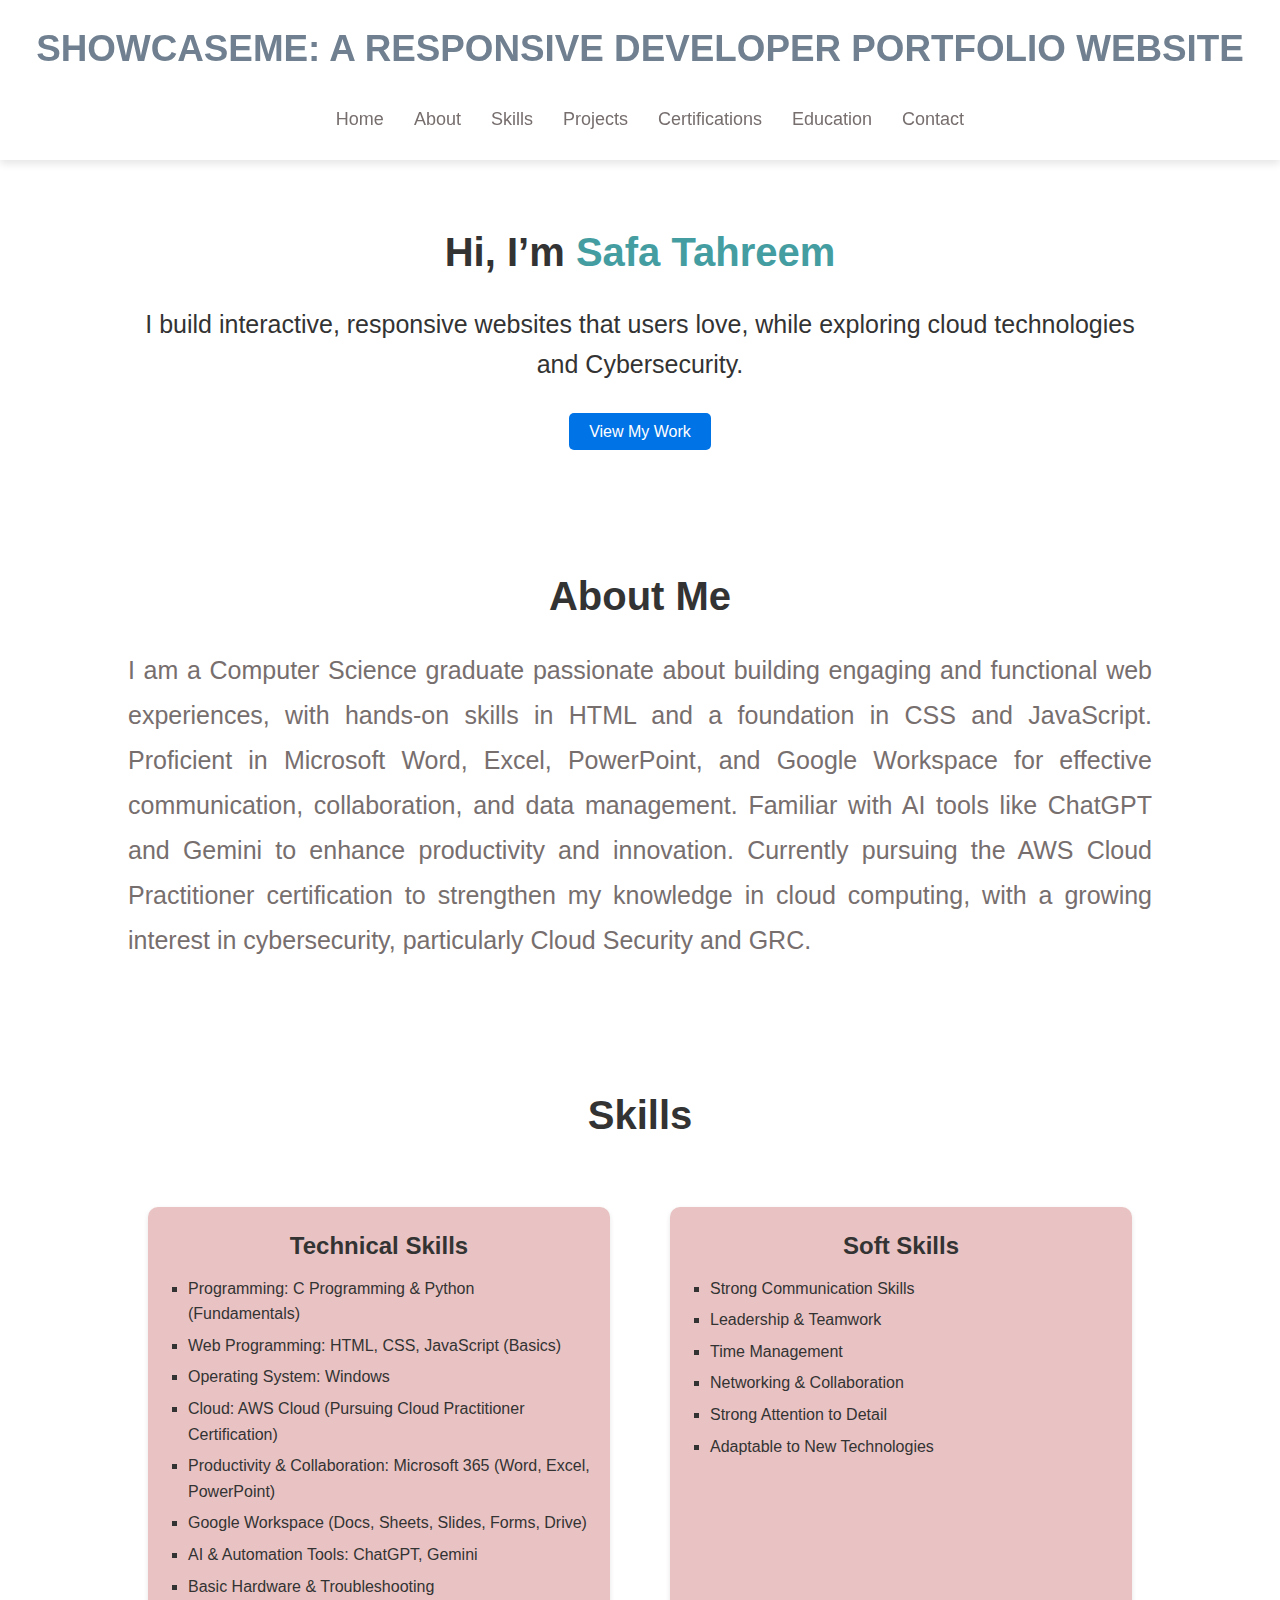
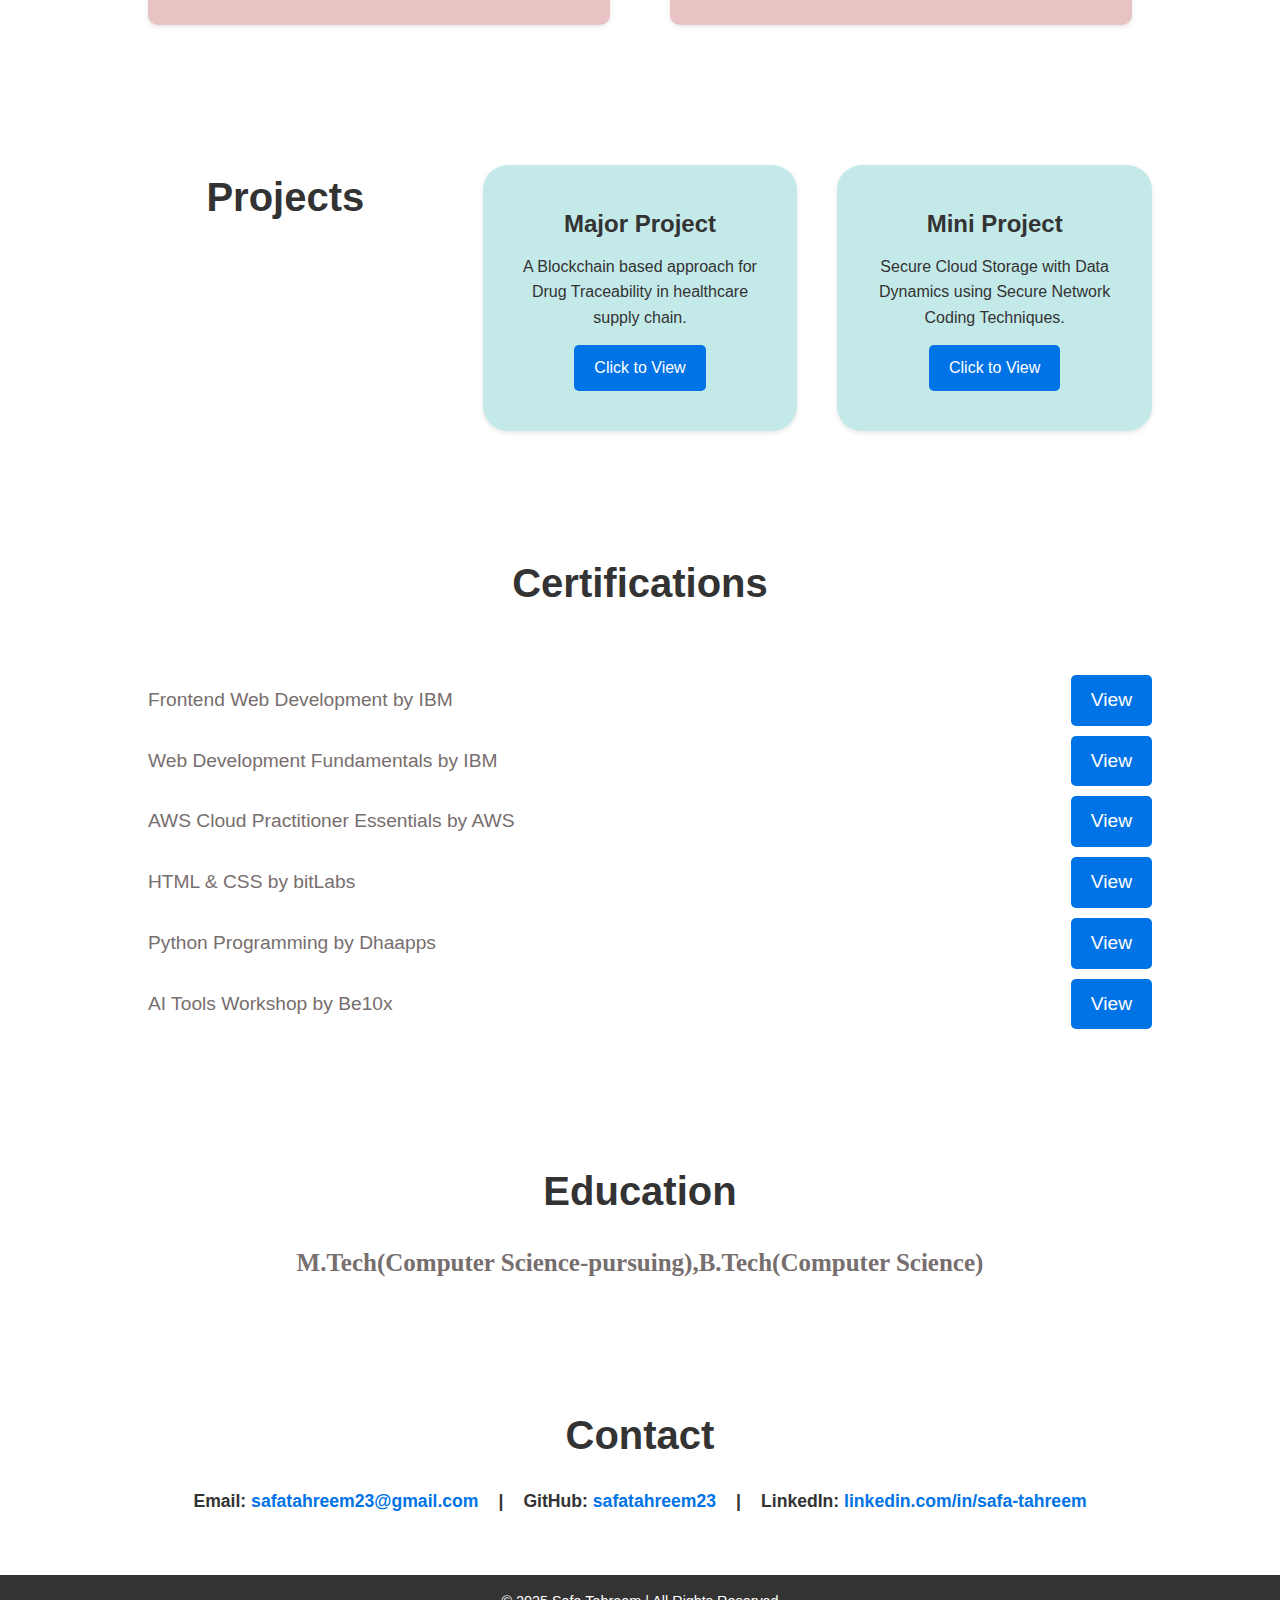
<file: portfolio/index.html>
<!DOCTYPE html>
<html lang="en">
<head>
  <meta charset="UTF-8">
  <meta name="viewport" content="width=device-width, initial-scale=1.0">
  <title>Safa Tahreem - Developer Portfolio</title>
  <link rel="stylesheet" href="portfolio.css">
  <link rel="icon" type="image/png" href="images/favicon.png">
  <meta name="description" content="Portfolio of Safa Tahreem, Web Developer skilled in HTML, CSS, JavaScript, AWS Cloud, and Cybersecurity.">
</head>
<body>

  <!--navigation bar-->
  <header>
    <nav aria-label="Main Navigation">
      <div class="navbar-container">
        <h1 id="top">ShowcaseMe: A Responsive Developer Portfolio Website</h1>
        <ul class="nav-links">
          <li><a href="#home">Home</a></li>
          <li><a href="#about">About</a></li>
          <li><a href="#skills">Skills</a></li>
          <li><a href="#projects">Projects</a></li>
          <li><a href="#certificate">Certifications</a></li>
          <li><a href="#education">Education</a></li>
          <li><a href="#contact">Contact</a></li>
        </ul>
      </div>
    </nav>
  </header>

  <main>
    <!-- Home -->
    <section id="home" class="home">
      <div class="home-text">
        <h1>Hi, I’m <span>Safa Tahreem</span></h1>
        <p>I build interactive, responsive websites that users love, while exploring cloud technologies and Cybersecurity.</p>
        <a href="#projects" class="button">View My Work</a>
      </div>
    </section>

    <!-- About -->
    <section id="about" class="about">
      <div class="about-text">
        <h2>About Me</h2>
        <p>I am a Computer Science graduate passionate about building engaging and functional web experiences, with hands-on skills in HTML and a foundation in CSS and JavaScript. Proficient in Microsoft Word, Excel, PowerPoint, and Google Workspace for effective communication, collaboration, and data management. Familiar with AI tools like ChatGPT and Gemini to enhance productivity and innovation. Currently pursuing the AWS Cloud Practitioner certification to strengthen my knowledge in cloud computing, with a growing interest in cybersecurity, particularly Cloud Security and GRC.</p>
      </div>
    </section>

    <!-- Skills -->
    <section id="skills" class="skills">
      <h2 class="skills-text">Skills</h2>
      <div class="container">
        <div class="box">
          <h3>Technical Skills</h3>
          <ul>
            <li>Programming: C Programming & Python (Fundamentals)</li>
            <li>Web Programming: HTML, CSS, JavaScript (Basics)</li>
            <li>Operating System: Windows</li>
            <li>Cloud: AWS Cloud (Pursuing Cloud Practitioner Certification)</li>
            <li>Productivity & Collaboration: Microsoft 365 (Word, Excel, PowerPoint)</li>
            <li>Google Workspace (Docs, Sheets, Slides, Forms, Drive)</li>
            <li>AI & Automation Tools: ChatGPT, Gemini</li>
            <li>Basic Hardware & Troubleshooting</li>
          </ul>
        </div>

        <div class="box">
          <h3>Soft Skills</h3>
          <ul>
            <li>Strong Communication Skills</li>
            <li>Leadership & Teamwork</li>
            <li>Time Management</li>
            <li>Networking & Collaboration</li>
            <li>Strong Attention to Detail</li>
            <li>Adaptable to New Technologies</li>
          </ul>
        </div>
      </div>
    </section>

    <!-- Projects -->
    <section id="projects" class="projects">
      <h2 id="project-head">Projects</h2>
      <div class="project-card">
        <h3>Major Project</h3>
        <p>A Blockchain based approach for Drug Traceability in healthcare supply chain.</p>
        <a href="major.html" class="button" target="_blank">Click to View</a>
      </div>
      <div class="project-card">
        <h3>Mini Project</h3>
        <p>Secure Cloud Storage with Data Dynamics using Secure Network Coding Techniques.</p>
        <a href="mini.html" class="button" target="_blank">Click to View</a>
      </div>
    </section>

    <!-- Certifications -->
    <section id="certificate" class="certificate">
      <h2 class="cert">Certifications</h2>
      <div class="cert-text">
        <ul>
          <li>Frontend Web Development by IBM<a href="certificates/fwd.jpg" class="button" target="_blank">View</a></li>
          <li>Web Development Fundamentals by IBM <a href="certificates/webdevelopment.jpg" class="button" target="_blank">View</a></li>
          <li>AWS Cloud Practitioner Essentials by AWS <a href="certificates/aws cloud.jpg" class="button" target="_blank">View</a></li>
          <li>HTML & CSS by bitLabs <a href="certificates/bitslab.jpg" class="button" target="_blank">View</a></li>
          <li>Python Programming by Dhaapps <a href="certificates/pythondhaapps.jpg" class="button" target="_blank">View</a></li>
          <li>AI Tools Workshop by Be10x <a href="certificates/be10x.jpg" class="button" target="_blank">View</a></li>
        </ul>
      </div>
    </section>

    <!-- Education -->
    <section id="education" class="education">
      <h2 id="edu">Education</h2>
        <div class="education-text">
          <p id="education-text">M.Tech(Computer Science-pursuing),B.Tech(Computer Science)</p>
        </div>
    </section>

    <!-- Contact -->
    <section id="contact" class="contact">
      <h2>Contact</h2>
      <p>
        <span>Email: <a href="mailto:safatahreem23@gmail.com">safatahreem23@gmail.com</a></span> |
        <span>GitHub: <a href="https://github.com/safatahreem23" target="_blank">safatahreem23</a></span> |
        <span>LinkedIn: <a href="https://www.linkedin.com/in/safa-tahreem-79436a333/" target="_blank">linkedin.com/in/safa-tahreem</a></span>
      </p>
    </section>
  </main>

  <!-- Footer -->
  <footer>
    <p>© 2025 Safa Tahreem | All Rights Reserved</p>
  </footer>

<script src="portfolio.js"></script>

</body>
</html>
</file>
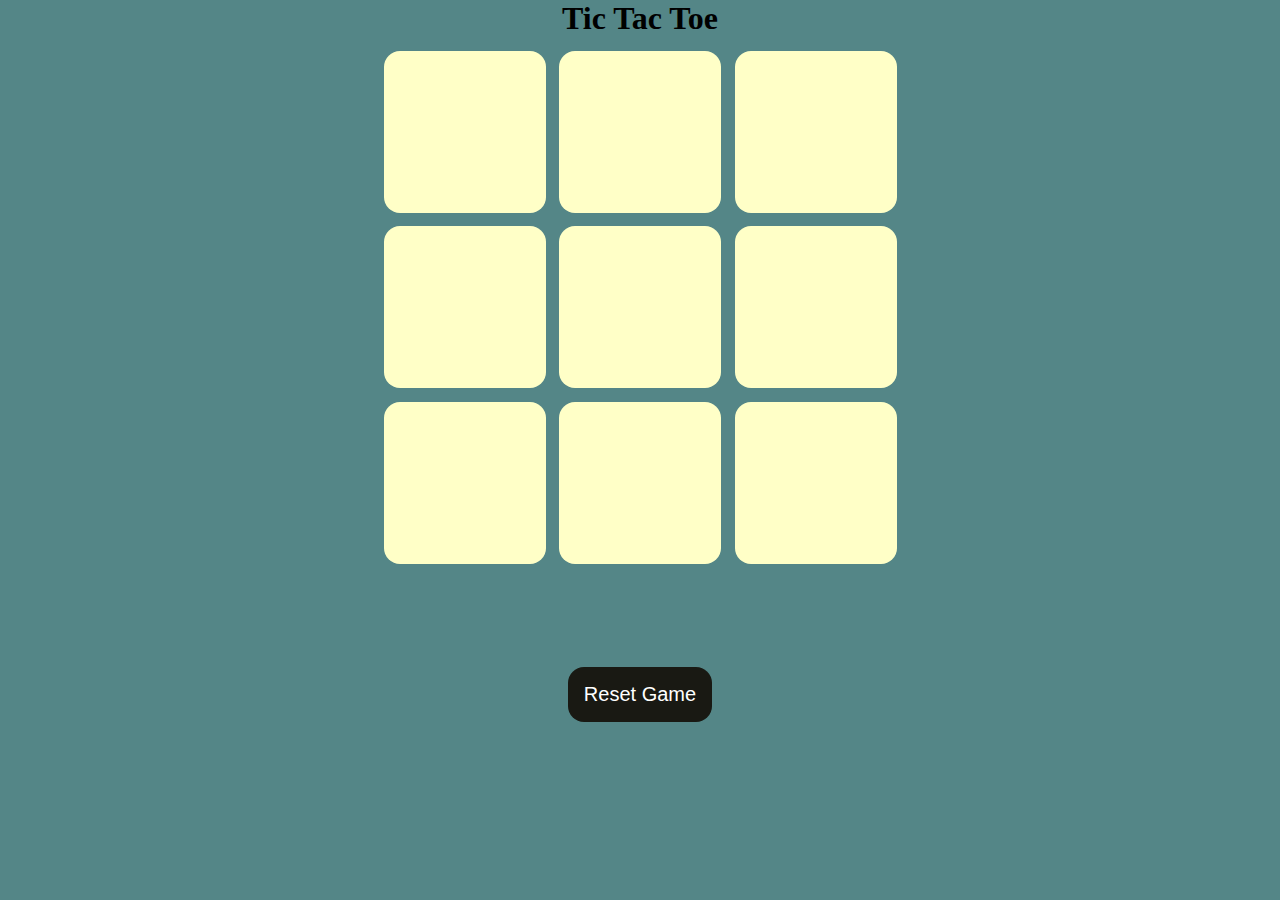
<file: Tic-Tac-Toe/index.html>
<!DOCTYPE html>
<html lang="en">
<head>
    <meta charset="UTF-8">
    <meta name="viewport" content="width=device-width, initial-scale=1.0">
    <title>Tic-Tac-Toe</title>
    <link rel="stylesheet"href="style.css">
</head>
<body>
    <div class="msg-container hide">
        <p id="msg">Winner</p>
        <button id="new-btn">New Game</button>
    </div>
    <main>
        <h1>Tic Tac Toe</h1>
        <div class="container">
            <div class="game">
                <button class="box"></button>
                <button class="box"></button>
                <button class="box"></button>
                <button class="box"></button>
                <button class="box"></button>
                <button class="box"></button>
                <button class="box"></button>
                <button class="box"></button>
                <button class="box"></button>
            </div>
        </div>
        <button id="reset-btn">Reset Game</button>
    </main>
    <script src="app.js"></script>    
</body>
</html>
</file>
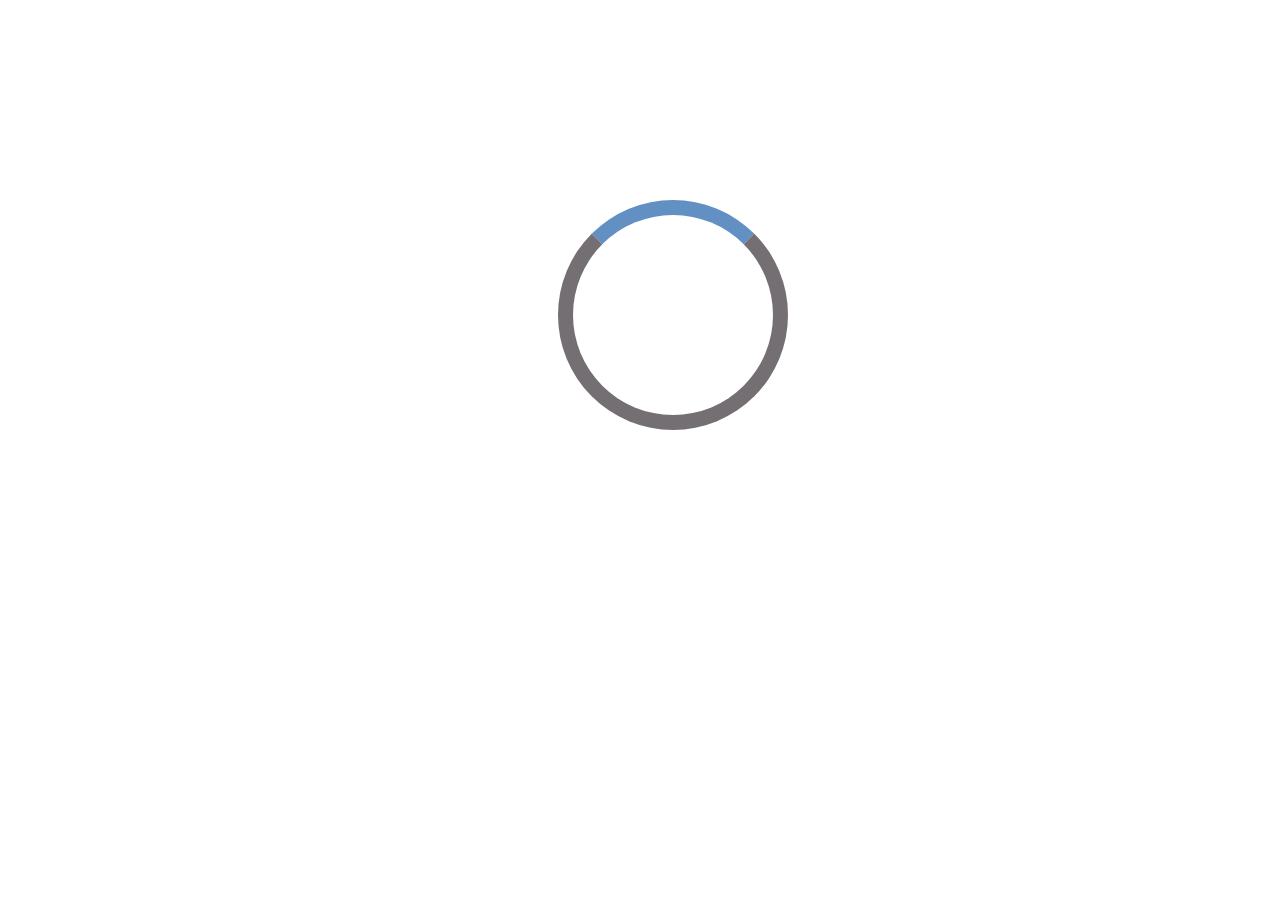
<file: WebPage Loader/index.html>
<!DOCTYPE html>
<html lang="en">
<head>
    <meta charset="UTF-8">
    <meta name="viewport" content="width=device-width, initial-scale=1.0">
    <title>WebPage Loader</title>
    <link rel="stylesheet" href="loader.css">
</head>
<body>
    <div class="loader"></div>
</body>
</html>
</file>
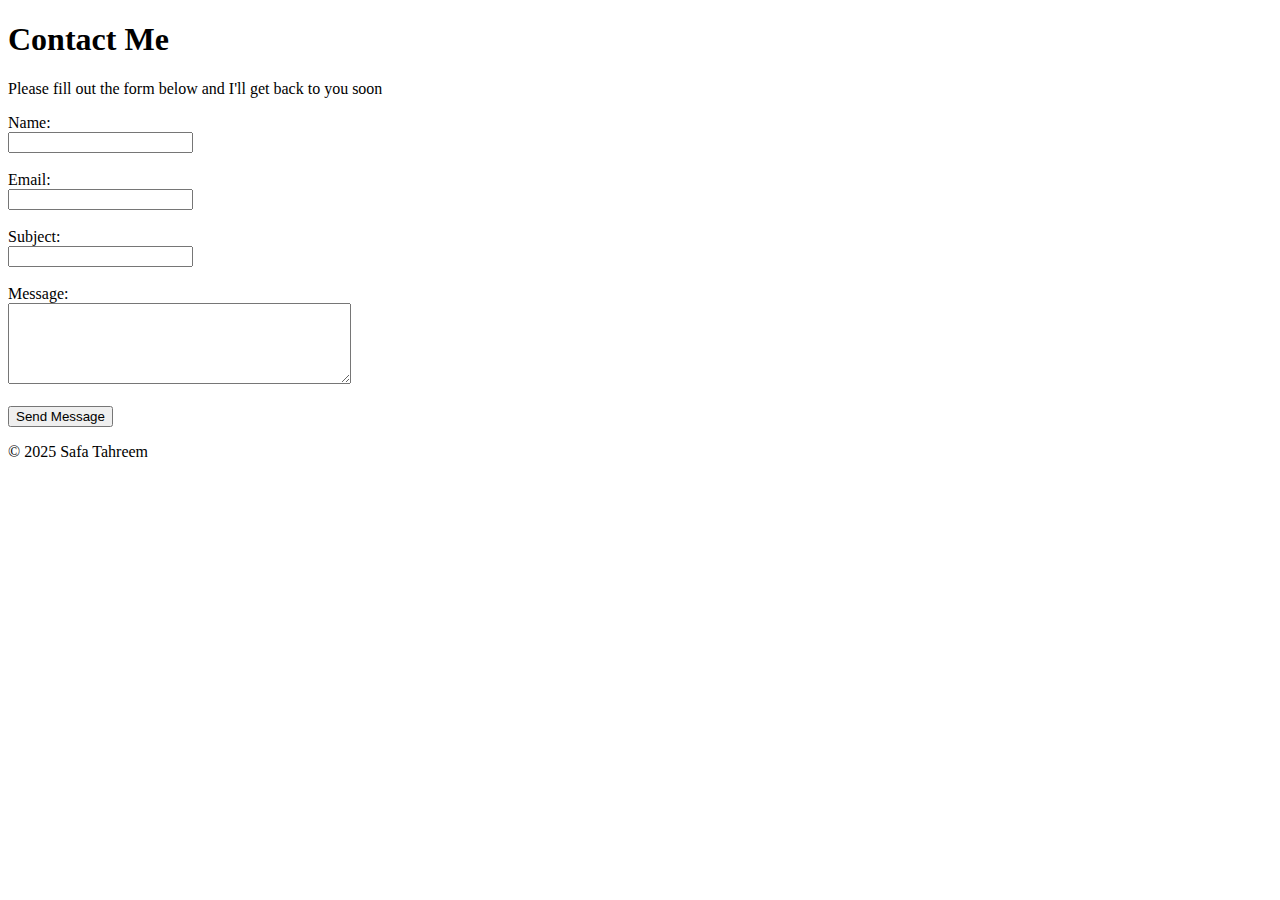
<file: HTML/contact_form.html>
<!DOCTYPE html>
<html lang="en">
<head>
    <meta charset="UTF-8">
    <meta name="viewport" content="width=device-width, initial-scale=1.0">
    <title>Contact Form</title>
</head>
<body>
    <header>
        <h1>Contact Me</h1>
        <p>Please fill out the form below and I'll get back to you soon</p>
    </header>

    <main>
        <form action="#" method="post">
            <section>
                <label for="name">Name:</label><br>
                <input type="text" id="name" name="name" required><br><br>

                <label for="email">Email:</label><br>
                <input type="email" id="email" name="email" required><br><br>

                <label for="subject">Subject:</label><br>
                <input type="text" id="subject" name="subject"><br><br>

                <label for="message">Message:</label><br>
                <textarea id="message" name="message" rows="5" cols="40"></textarea><br><br>

                <input type="submit" value="Send Message">
            </section>
        </form>
    </main>
    
    <footer>
        <p>&copy; 2025 Safa Tahreem</p>
    </footer>
</body>
</html>
</file>
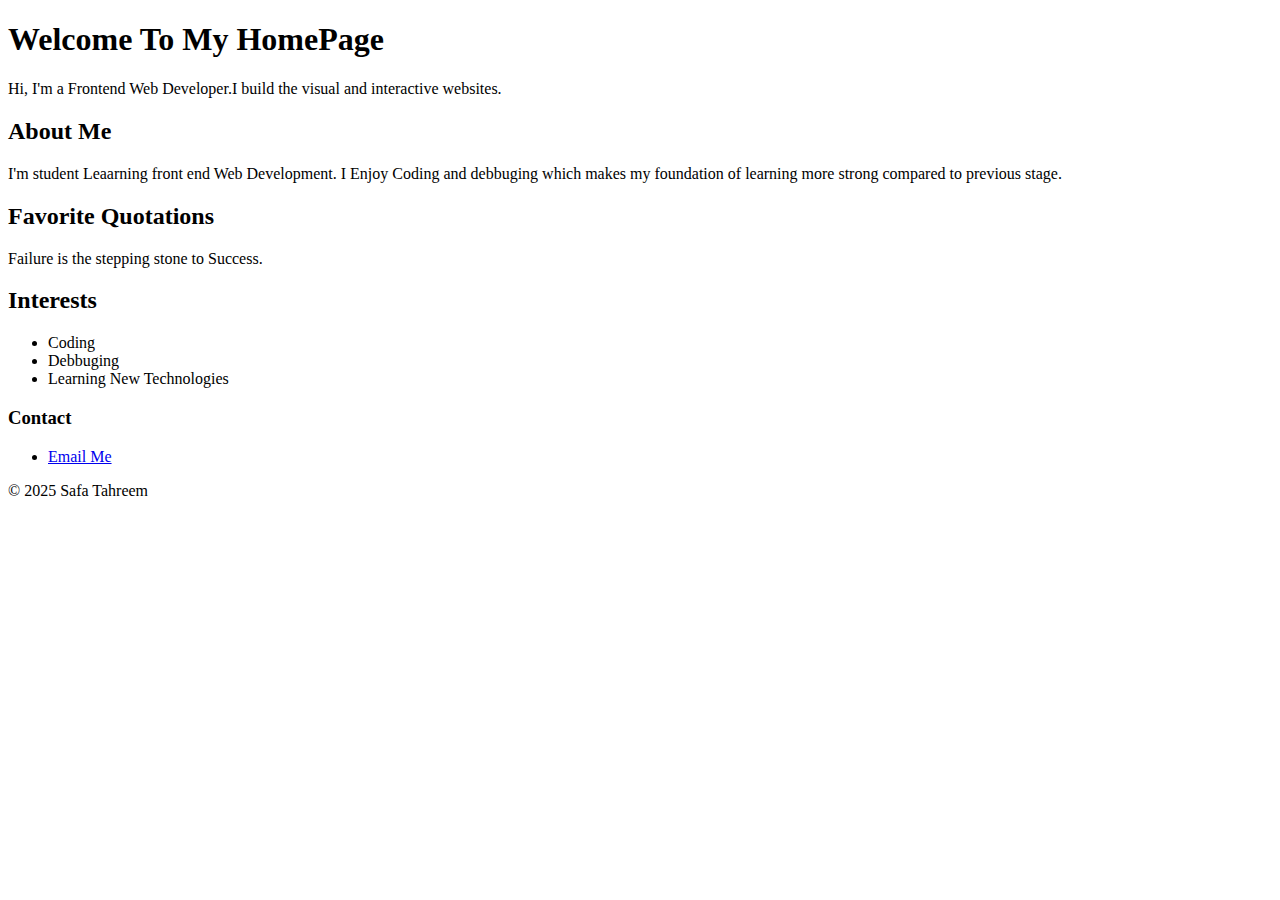
<file: HTML/Personal_homePage.html>
<!DOCTYPE html>
<html lang="en">
<head>
    <meta charset="UTF-8">
    <meta name="viewport" content="width=device-width, initial-scale=1.0">
    <title>Personal HomePage</title>
</head>
<body>
    <header>
        <h1>Welcome To My HomePage</h1>
        <p>Hi, I'm a Frontend Web Developer.I build the visual and interactive websites. </p>
    </header>

    <main>
        <section>
            <h2>About Me</h2>
                <p>I'm student Leaarning front end Web Development.
                    I Enjoy Coding and debbuging which makes my foundation of learning more strong compared to previous stage.
                </p>
                
        </section>

        <section>
            <h2>Favorite Quotations</h2>
            <blockquotes>Failure is the stepping stone to Success.</blockquotes>
        </section>

        <section>
            <h2>Interests</h2>
            <ul>
                <li>Coding</li>
                <li>Debbuging</li>
                <li>Learning New Technologies</li>
            </ul>
        </section>
    </main>

    <footer>
        <h3>Contact</h3>
        <ul>
            <li><a href="mailto:safatahreem23@gmail.com">Email Me</a></li>
        </ul>
        <p>&copy; 2025 Safa Tahreem</p>
    </footer>
</body>
</html>
</file>
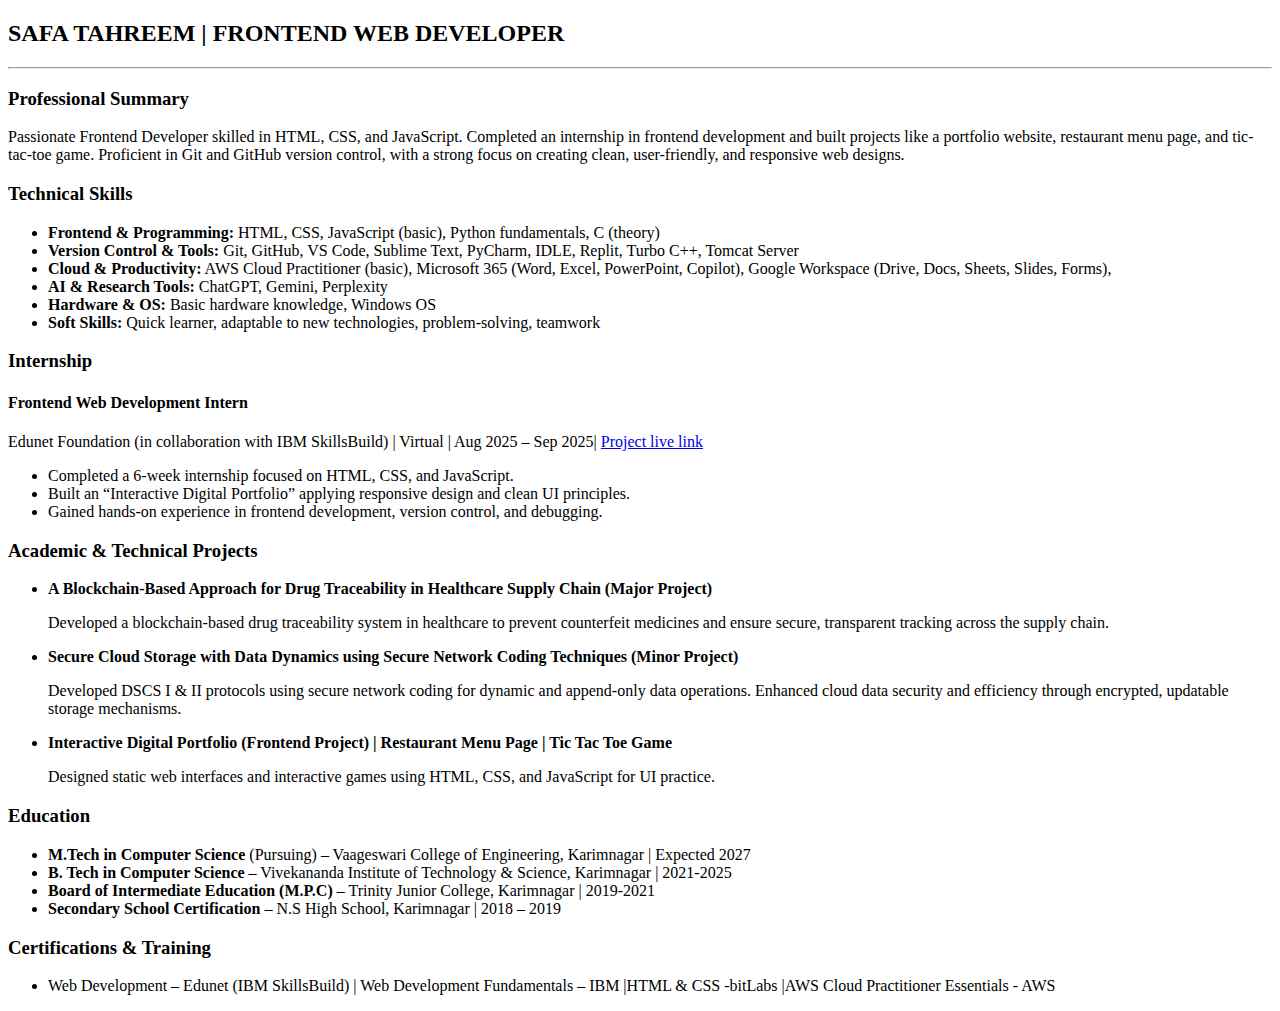
<file: HTML/resume.html>
<!DOCTYPE html>
<html lang="en">
<head>
    <meta charset="UTF-8">
    <meta name="viewport" content="width=device-width, initial-scale=1.0">
    <title>Resume</title>
</head>
<body>
    <header>
        <h2>SAFA TAHREEM | FRONTEND WEB DEVELOPER</h2>
        <p></p>
    </header>
    <hr>
    <main>
        <section>
            <div>
                <h3>Professional Summary</h3>
                <p>Passionate Frontend Developer skilled in HTML, CSS, and JavaScript. Completed an internship in frontend development and built projects like a portfolio website, restaurant menu page, and tic-tac-toe game. Proficient in Git and GitHub version control, with a strong focus on creating clean, user-friendly, and responsive web designs.</p>
            </div>
        </section>

        <section>
            <div>
                <h3> Technical Skills</h3>
                    <ul>
                        <li><b>Frontend & Programming:</b> HTML, CSS, JavaScript (basic), Python fundamentals, C (theory)</li>
                        <li><b>Version Control & Tools:</b> Git, GitHub, VS Code, Sublime Text, PyCharm, IDLE, Replit, Turbo C++, Tomcat Server</li>
                        <li><b>Cloud & Productivity:</b> AWS Cloud Practitioner (basic), Microsoft 365 (Word, Excel, PowerPoint, Copilot), Google Workspace (Drive, Docs, Sheets, Slides, Forms),</li>
                        <li><b>AI & Research Tools:</b> ChatGPT, Gemini, Perplexity</li>
                        <li><b>Hardware & OS:</b> Basic hardware knowledge, Windows OS</li>
                        <li><b>Soft Skills:</b> Quick learner, adaptable to new technologies, problem-solving, teamwork</li>
                    </ul>
            </div>
        </section>

        <section>
            <div>
                <h3>Internship</h3>
                <h4>Frontend Web Development Intern</h4>
                <p>Edunet Foundation (in collaboration with IBM SkillsBuild) | Virtual | Aug 2025 – Sep 2025| <a href="https://safatahreem23.github.io/FWD-PORTFOLIO/">Project live link</a></p>
                <ul>
                    <li>Completed a 6-week internship focused on HTML, CSS, and JavaScript.</li>
                    <li>Built an “Interactive Digital Portfolio” applying responsive design and clean UI principles.</li>
                    <li>Gained hands-on experience in frontend development, version control, and debugging.</li>
                </ul>	
            </div>
        </section>

        <section>
            <div>
                <h3>Academic & Technical Projects </h3>
                <ul>
                    <li><b>A Blockchain-Based Approach for Drug Traceability in Healthcare Supply Chain (Major Project)</b></li>
                    <p>Developed a blockchain-based drug traceability system in healthcare to prevent counterfeit medicines and ensure secure, transparent tracking across the supply chain.</p>
                    <li><b>Secure Cloud Storage with Data Dynamics using Secure Network Coding Techniques (Minor Project)</b></li>
                    <p>Developed DSCS I & II protocols using secure network coding for dynamic and append-only data operations. Enhanced cloud data security and efficiency through encrypted, updatable storage mechanisms.</p>
                    <li><b>Interactive Digital Portfolio (Frontend Project) | Restaurant Menu Page | Tic Tac Toe Game</b></li>
                    <p>Designed static web interfaces and interactive games using HTML, CSS, and JavaScript for UI practice.</p>
                </ul>
            </div>
        </section>

        <section>
            <div>
                <h3>Education</h3>
                <ul>
                    <li><b>M.Tech in Computer Science</b> (Pursuing) – Vaageswari College of Engineering, Karimnagar | Expected 2027</li>
                    <li><b>B. Tech in Computer Science</b> – Vivekananda Institute of Technology & Science, Karimnagar | 2021-2025</li>
                    <li><b>Board of Intermediate Education (M.P.C)</b> – Trinity Junior College, Karimnagar | 2019-2021</li>
                    <li><b>Secondary School Certification</b> – N.S High School, Karimnagar | 2018 – 2019</li>
                </ul>
            </div>
        </section>

        <section>
            <div>
                <h3>Certifications & Training</h3>
                <ul>
                    <li> Web Development – Edunet (IBM SkillsBuild) | Web Development Fundamentals – IBM |HTML & CSS -bitLabs |AWS Cloud Practitioner Essentials - AWS</li>
                </ul>
            </div>
        </section>
    </main>
</body>
</html>
</file>
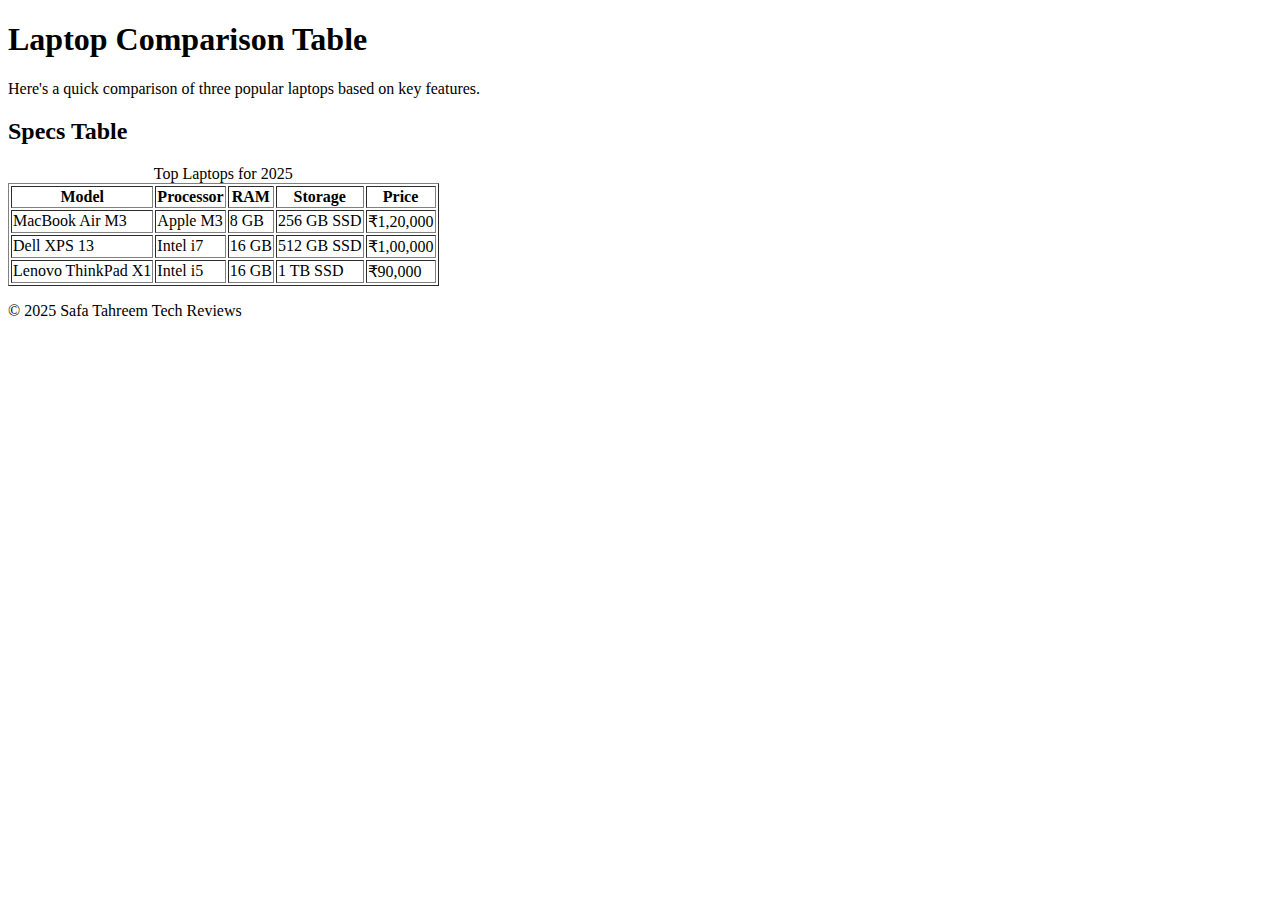
<file: HTML/table_laptops_comparision.html>
<!DOCTYPE html>
<html lang="en">
<head>
    <meta charset="UTF-8">
    <meta name="viewport" content="width=device-width, initial-scale=1.0">
    <title>Laptops Comparision</title>
</head>
<body>
    <header>
        <h1>Laptop Comparison Table</h1>
        <p>Here's a quick comparison of three popular laptops based on key features.</p>
    </header>

    <main>
    <section>
        <h2>Specs Table</h2>
        <table border="1">
            <caption>Top Laptops for 2025</caption>
            <thead>
                <tr>
                    <th>Model</th>
                    <th>Processor</th>
                    <th>RAM</th>
                    <th>Storage</th>
                    <th>Price</th>
                </tr>
            </thead>

            <tbody>
                <tr>
                    <td>MacBook Air M3</td>
                    <td>Apple M3</td>
                    <td>8 GB</td>
                    <td>256 GB SSD</td>
                    <td>₹1,20,000</td>
                </tr>

                <tr>
                    <td>Dell XPS 13</td>
                    <td>Intel i7</td>
                    <td>16 GB</td>
                    <td>512 GB SSD</td>
                    <td>₹1,00,000</td>
                </tr>

                <tr>
                    <td>Lenovo ThinkPad X1</td>
                    <td>Intel i5</td>
                    <td>16 GB</td>
                    <td>1 TB SSD</td>
                    <td>₹90,000</td>
                </tr>
            </tbody>
        </table>
    </section>
</main>

<footer>
    <p>&copy; 2025 Safa Tahreem Tech Reviews</p>
</footer>
</body>
</html>
</file>
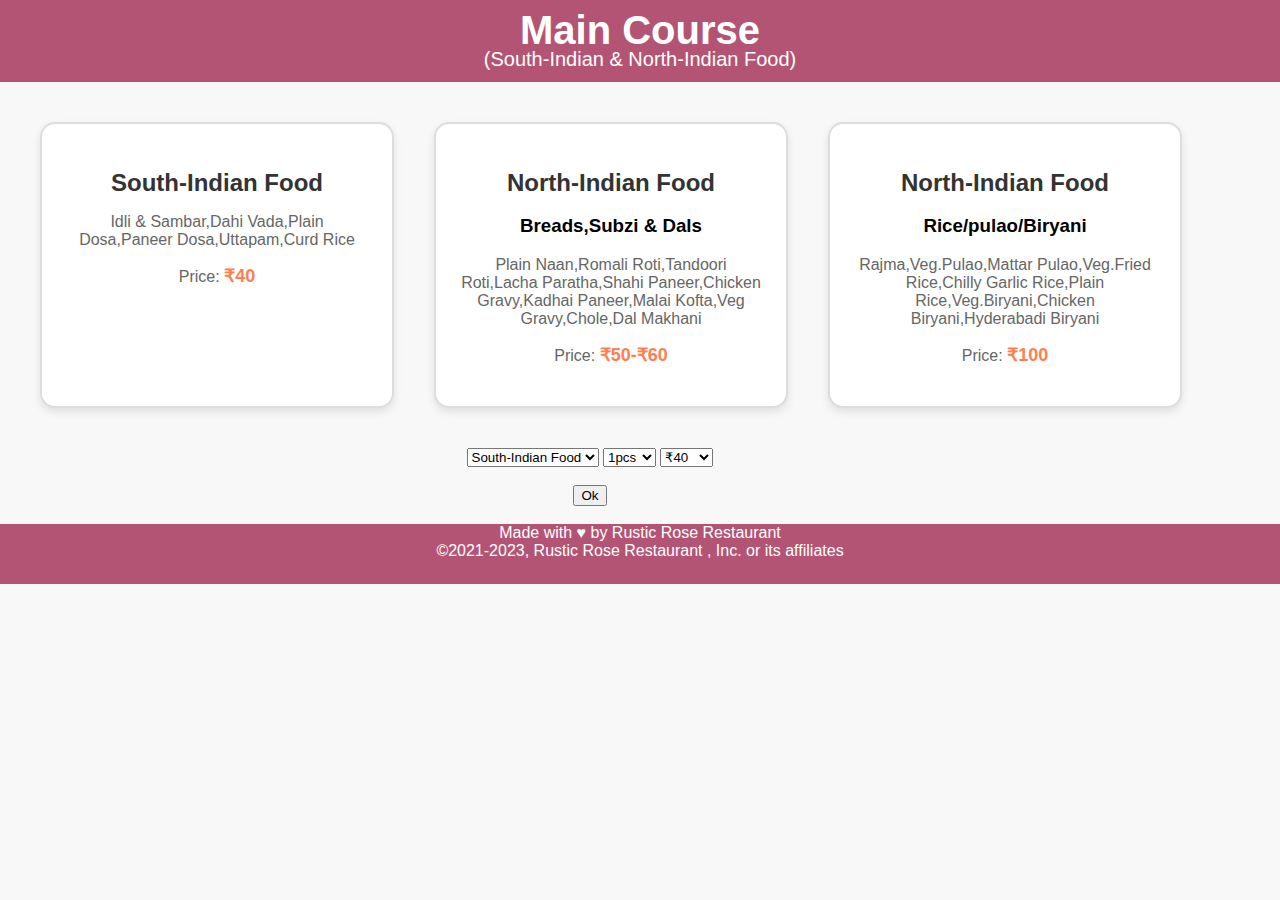
<file: Restaurants/maindish.html>
<!DOCTYPE html>
<html lang="en">
<head>
    <meta charset="UTF-8">
    <meta name="viewport" content="width=device-width, initial-scale=1.0">
    <title>Main Course</title>
    <link rel="stylesheet" href="maindish.css">
</head>
<body>

    <header>
        <h1>Main Course</h1>
        <p>(South-Indian & North-Indian Food)</p>
    </header>

    <section>
        <div class="menu-item">
            <h2>South-Indian Food</h2>
            <p>Idli & Sambar,Dahi Vada,Plain Dosa,Paneer Dosa,Uttapam,Curd Rice</p>
            <p>Price: <span>₹40</span></p>      
        </div>

        <div class="menu-item">
            <h2>North-Indian Food</h2>
            <h3>Breads,Subzi & Dals</h3>
            <p>Plain Naan,Romali Roti,Tandoori Roti,Lacha Paratha,Shahi Paneer,Chicken Gravy,Kadhai Paneer,Malai Kofta,Veg Gravy,Chole,Dal Makhani</p>
            <p>Price: <span>₹50-₹60</span></p>
        </div>

        <div class="menu-item">
            <h2>North-Indian Food</h2>
            <h3>Rice/pulao/Biryani</h3>
            <p>Rajma,Veg.Pulao,Mattar Pulao,Veg.Fried Rice,Chilly Garlic Rice,Plain Rice,Veg.Biryani,Chicken Biryani,Hyderabadi Biryani</p>
            <p>Price: <span>₹100</span></p>
        </div>
        
    </section>

    <div id="selection">
        <select name="Main Course" id="Main Course">
           <option value="South-Indian Food">South-Indian Food</option>
           <option value="North-Indian Food">North-Indian Food</option>
        </select>
    
        <select name="Quantity"id="Quantity">
            <option value="1pcs">1pcs</option>
            <option value="2pcs">2pcs</option>
            <option value="3pcs">3pcs</option>
            <option value="other">other</option>
        </select>
    
        <select name="Price"id="Price">
            <option value="₹40">₹40</option>
            <option value="₹50">₹50</option>
            <option value="₹60">₹60</option>
            <option value="₹100">₹100</option>
            <option value="other">other</option>
        </select>
        <br/>
        <br/>
        <button>Ok</button>
    </div>
     <br/>
     <footer>
        Made with &hearts; by Rustic Rose Restaurant <br>
        &#169;2021-2023, Rustic Rose Restaurant , Inc. or its affiliates
  </footer>
</body>
</html>
</file>
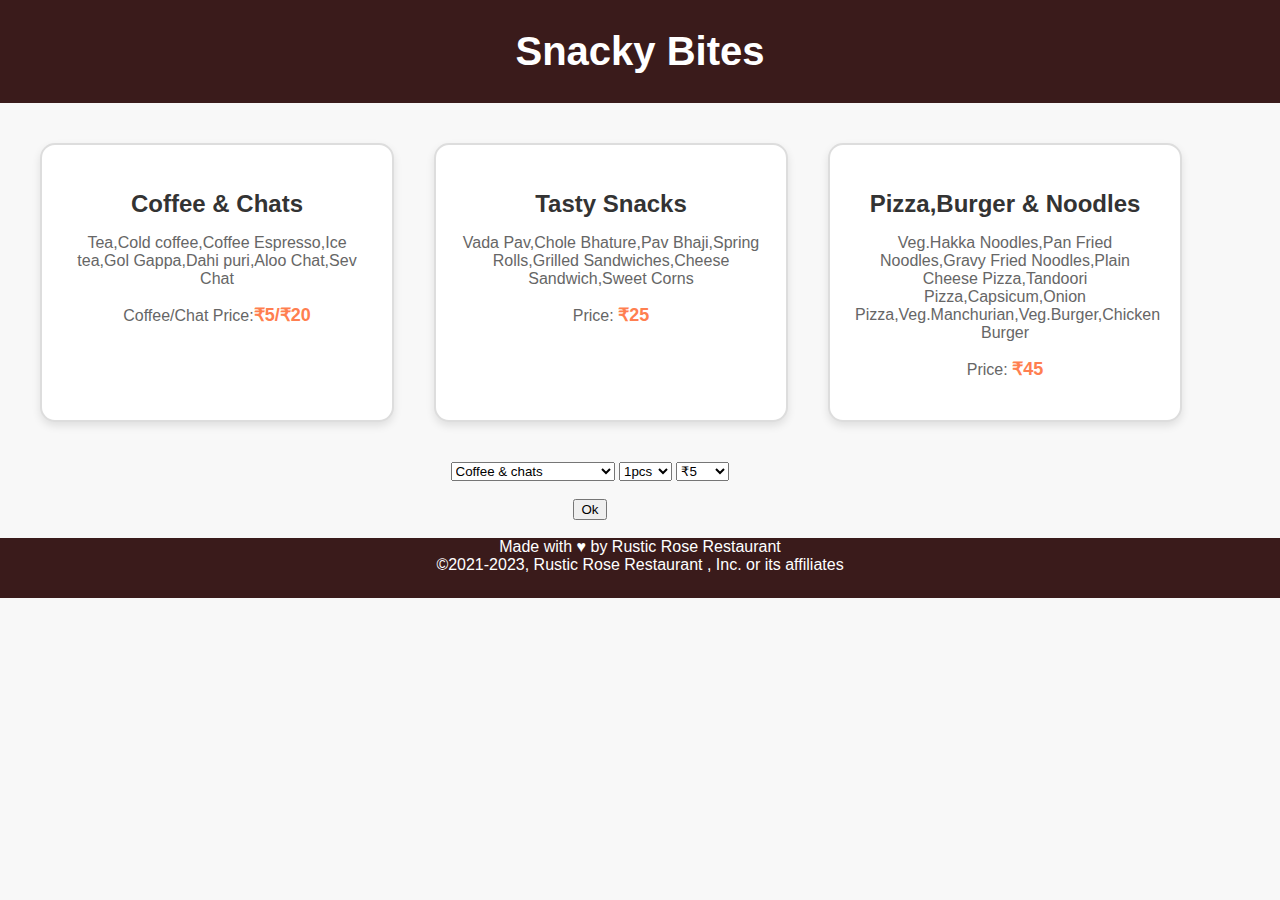
<file: Restaurants/starters.html>
<!DOCTYPE html>
<html lang="en">
<head>
    <meta charset="UTF-8">
    <meta name="viewport" content="width=device-width, initial-scale=1.0">
    <title>Snacks Menu</title>
    <link rel ="stylesheet" href= "starter.css">
</head>
<body>

    <header>
        <h1>Snacky Bites</h1>
    </header>

    <main>
    <section>
        <div class="menu-item">
            <h2>Coffee & Chats</h2>
            <p>Tea,Cold coffee,Coffee Espresso,Ice tea,Gol Gappa,Dahi puri,Aloo Chat,Sev Chat</p>
            <p> Coffee/Chat Price:<span>₹5/₹20</span></p>    
        </div>

        <div class="menu-item">
            <h2>Tasty Snacks</h2>
            <p>Vada Pav,Chole Bhature,Pav Bhaji,Spring Rolls,Grilled Sandwiches,Cheese Sandwich,Sweet Corns</p>
            <p>Price: <span>₹25</span></p>
        </div>

        <div class="menu-item">
            <h2>Pizza,Burger & Noodles</h2>
            <p>Veg.Hakka Noodles,Pan Fried Noodles,Gravy Fried Noodles,Plain Cheese Pizza,Tandoori Pizza,Capsicum,Onion Pizza,Veg.Manchurian,Veg.Burger,Chicken Burger</p>
            <p>Price: <span>₹45</span></p>
        </div>
    </section>
        
    <div id="selection">
        <select name="Snacks" id="Snacks">
           <option value="Coffee & chats">Coffee & chats</option>
           <option value="Tasty Snacks">Tasty Snacks</option>
           <option value="Pizza,Burger & Noodles">Pizza,Burger & Noodles</option>
        </select>
    
        <select name="Quantity" id="Quantity">
            <option value="1pcs">1pcs</option>
            <option value="2pcs">2pcs</option>
            <option value="3pcs">3pcs</option>
            <option value="other">other</option>
        </select>
    
        <select name="Price" id="Price">
            <option value="₹5">₹5</option>
            <option value="₹20">₹20</option>
            <option value="₹25">₹25</option>
            <option value="₹45">₹45</option>
            <option value="other">other</option>
        </select>
        <br/>
        <br/>
        <button>Ok</button>
    </div>

    </main>
     <br/>
     <footer>
        Made with &hearts; by Rustic Rose Restaurant <br>
        &#169;2021-2023, Rustic Rose Restaurant , Inc. or its affiliates
  </footer>
</body>
</html>
</file>
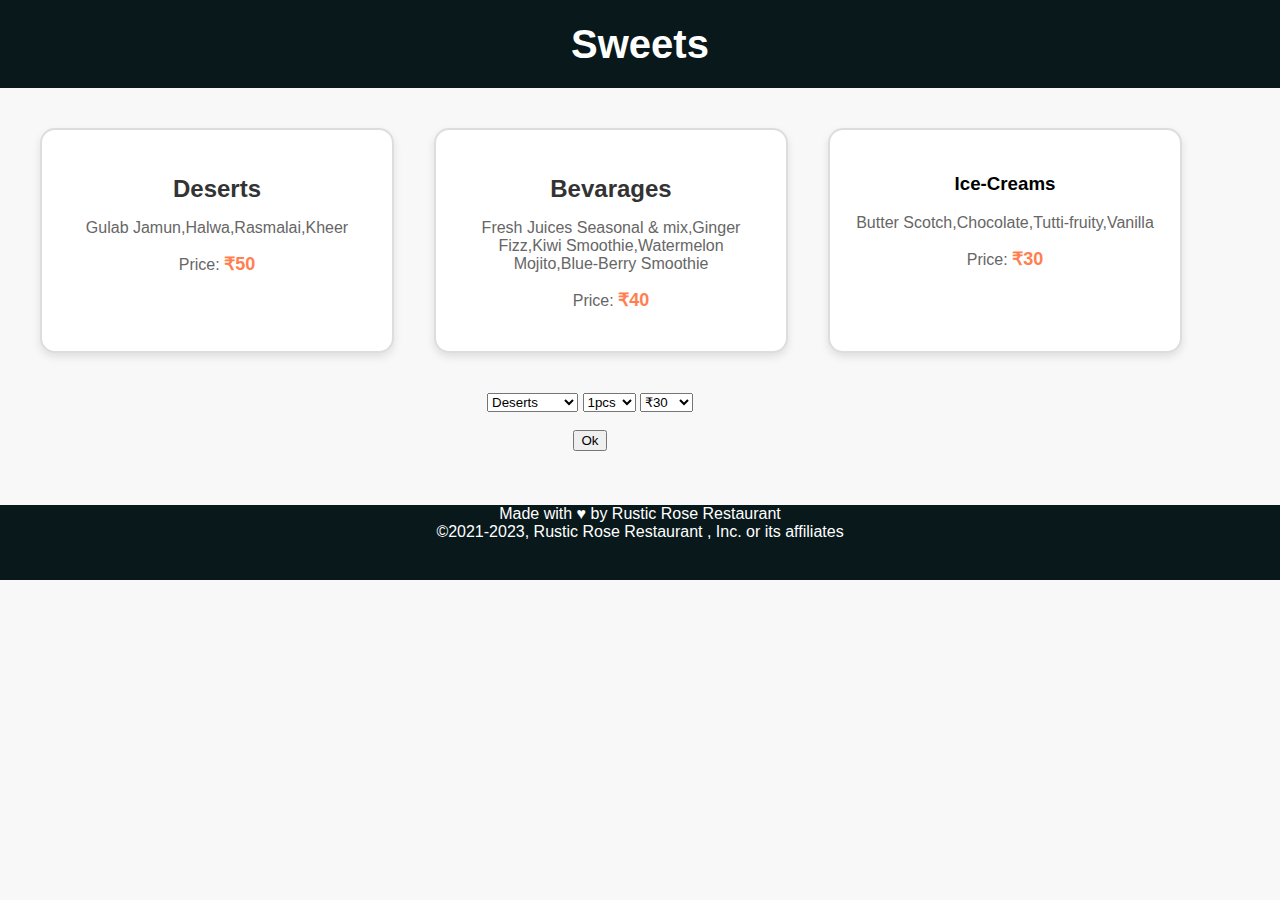
<file: Restaurants/Sweets.html>
<!DOCTYPE html>
<html lang="en">
<head>
    <meta charset="UTF-8">
    <meta name="viewport" content="width=device-width, initial-scale=1.0">
    <title>Sweets</title>
    <link rel="stylesheet" href="Sweets.css">
</head>
<body>

    <header>
        <h1>Sweets</h1>
    </header>

    <section>
        <div class="menu-item">
            <h2>Deserts</h2>
            <p>Gulab Jamun,Halwa,Rasmalai,Kheer</p>
            <p>Price: <span>₹50</span></p>     
        </div>

        <div class="menu-item">
            <h2>Bevarages</h2>
            <p>Fresh Juices Seasonal & mix,Ginger Fizz,Kiwi Smoothie,Watermelon Mojito,Blue-Berry Smoothie</p>
            <p>Price: <span>₹40</span></p>
        </div>

        <div class="menu-item">
            <h3>Ice-Creams</h3>
            <p>Butter Scotch,Chocolate,Tutti-fruity,Vanilla</p>
            <p>Price: <span>₹30</span></p>
        </div>
        
    </section>

    <div id="selection">
        <select name="Deserts" id="Deserts">
           <option value="Deserts">Deserts</option>
           <option value="Bevarages">Bevarages</option>
           <option value="Ice-Creams">Ice-Creams</option>
        </select>
    
        <select name="Quantity"id="Quantity">
            <option value="1pcs">1pcs</option>
            <option value="2pcs">2pcs</option>
            <option value="3pcs">3pcs</option>
            <option value="other">other</option>
        </select>
    
        <select name="Price"id="Price">
            <option value="₹30">₹30</option>
            <option value="₹40">₹40</option>
            <option value="₹50">₹50</option>
            <option value="₹60">₹60</option>
            <option value="other">other</option>
        </select>
        <br/>
        <br/>
        <button>Ok</button>
    </div>
     <br/>
     <br/>
     <br/>
  <footer>
        Made with &hearts; by Rustic Rose Restaurant <br>
        &#169;2021-2023, Rustic Rose Restaurant , Inc. or its affiliates
  </footer>
</body>
</html>
</file>
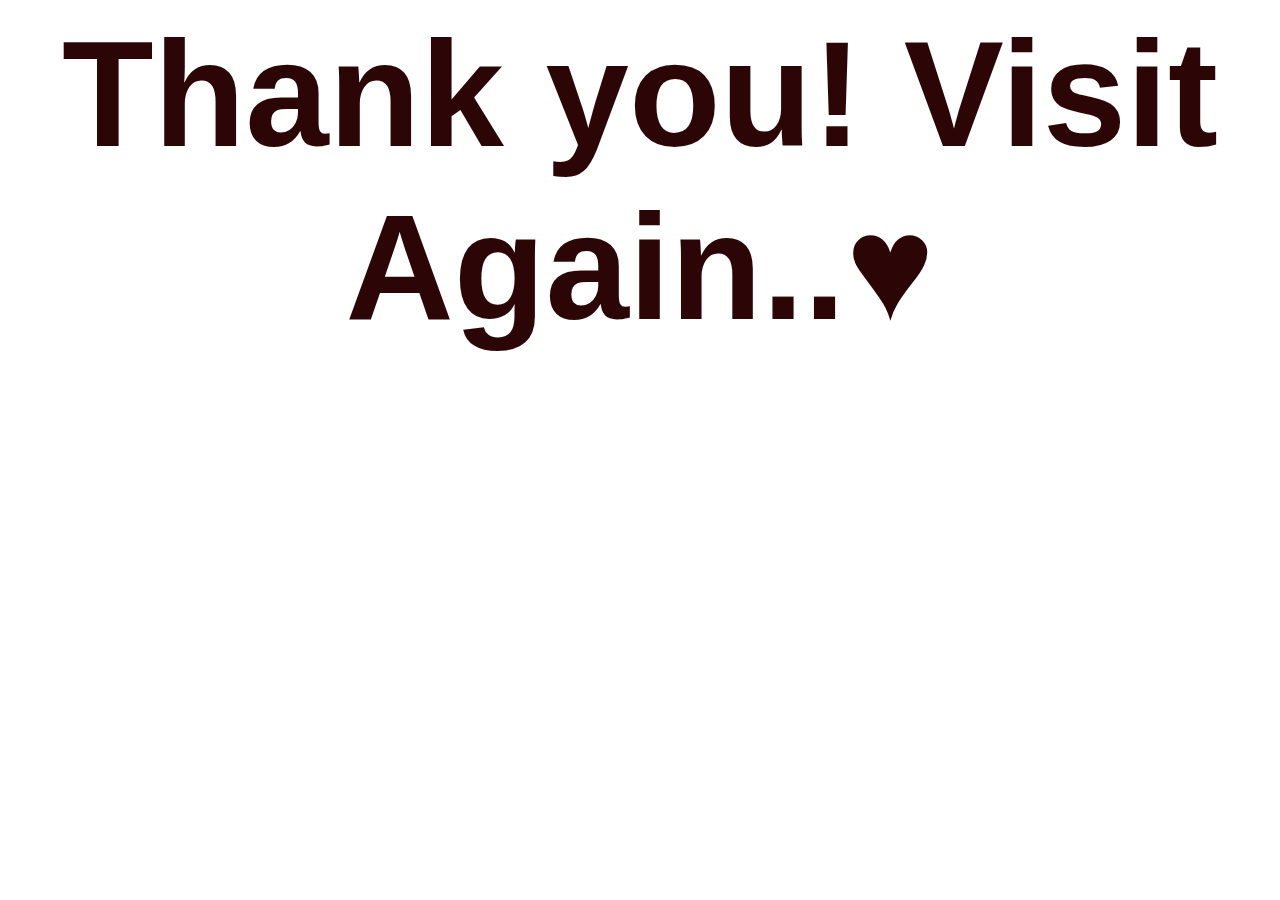
<file: Restaurants/thanks.html>
<html>
<head>
    <title>end</title>
    <style>
        h1{
      color:rgb(44, 6, 6);
      font-family:'Gill Sans', 'Gill Sans MT', Calibri, 'Trebuchet MS', sans-serif;
      font-size:25px;
      text-align:center;
      font-size:150px;
    }

    body{
        background-image:url('https://i.pinimg.com/originals/68/ff/75/68ff75244b62729b4ff290274c11b7f5.jpg');
    }
    </style>
</head>
<body>
    <h1>Thank you! Visit Again..&hearts;</h1>
</body>
</html>
</file>
<file: portfolio/portfolio.css>
/* ==== Variables ==== */
:root {
  --primary: #0073e6;
  --secondary: #449DA0;
  --text-dark: #333;
  --text-light: #776E6E;
  --bg-light: #fff;
}

/* ==== Global Styles ==== */
* {
  margin: 0;
  padding: 0;
  box-sizing: border-box;
}
body {
  font-family: 'Roboto', sans-serif;
  color: var(--text-dark);
  background: var(--bg-light);
  line-height: 1.6;
}
h1, h2, h3 {
  font-family: 'Poppins', sans-serif;
}

/* ==== Top Heading ==== */
#top {
  text-align: center;
  font-size: 2.3rem;
  font-weight: bold;
  color: slategray;
  text-transform: uppercase;
  margin-bottom: 20px;
}

/* ==== Navbar ==== */
header {
  background: #ffffff;
  padding: 20px;
  box-shadow: 0 4px 8px rgba(0,0,0,0.1);
  position: sticky;
  top: 0;
  z-index: 1000;
}
nav {
  display: flex;
  flex-direction: column;
  align-items: center;
  gap:15px;
}
.nav-links {
  list-style: none;
  display: flex;
  gap: 30px;
  font-size: 18px;
  justify-content: center;
}
.nav-links a {
  text-decoration: none;
  color: var(--text-light);
  font-weight: 500;
}
.nav-links a:hover {
  color: var(--primary);
}

/* ==== Button ==== */
.button {
  padding: 10px 20px;
  background: var(--primary);
  color: #fff;
  text-decoration: none;
  border-radius: 5px;
  font-weight: 500;
  transition: background 0.3s ease;
}
.button:hover {
  background: #005bb5;
}

/* ==== Sections ==== */
section {
  padding: 60px 10%;
  text-align: center;
}
h2 {
  font-size: 2.5rem;
  margin-bottom: 20px;
}

/* ==== Home ==== */
.home {
  display: flex;
  justify-content: space-between;
  align-items: center;
  padding: 60px 10%;
}
.home-text h1 {
  font-size: 2.5rem;
  margin-bottom: 20px;
}
.home-text span {
  color: var(--secondary);
}
.home-text p {
  font-size: 25px;
  margin-bottom: 35px;
}

/* ==== About ==== */
.about {
  display: flex;
  justify-content: center;
  align-items: center;
  padding: 60px 10%;
}
.about-text p {
  font-size: 25px;
  color: var(--text-light);
  text-align: justify;
  line-height: 1.8;
}

/* ==== Skills ==== */
.skills .container {
  display: flex;
  gap: 20px;
  flex-wrap: wrap;
  justify-content: center;
}
.box {
  flex: 1;
  min-width: 280px;
  background: #E9C3C3/*#DB7C7D*//*#E3D185*/ /*#fdf7d3*//*#C4B9B9*/;
  padding: 20px;
  margin: 20px;
  border-radius: 10px;
  box-shadow: 0 2px 5px rgba(0,0,0,0.1);
}
.skills-text {
  font-size: 2.5rem;
  margin-bottom: 40px;
}
h3 {
  font-size: 1.5rem;
  margin-bottom: 10px;
}
ul {
  list-style-type: square;
  padding-left: 20px;
}
li {
  text-align: left;
  margin: 6px 0;
}

/* ==== Projects ==== */
.projects {
  display: grid;
  grid-template-columns: repeat(auto-fit, minmax(250px, 1fr));
  gap: 40px;
}
#project-head {
  font-size: 2.5rem;
  margin-bottom: 40px;
  line-height:center;
}
.project-card {
  background: #C3E9E9;
  padding: 40px;
  border-radius: 25px;
  box-shadow: 0 2px 5px rgba(0,0,0,0.1);
}
.project-card a {
  margin-top: 15px;
  display: inline-block;
}

/* ==== Certifications ==== */
.certificate .cert-text ul {
  list-style-type: none;
  font-size: 1.2rem;
  color: var(--text-light);
  margin: 0;
  padding-top: 30px;
}
.certificate .cert-text li {
  display: flex;
  justify-content: space-between;
  align-items: center;
  margin: 10px 0;
}

/* ==== Education ==== */
#education-text{
  list-style-type: none;  
  text-align: center;      
  color: var(--text-light);        
  font-size: 25px;
  font-family: 'Roboto', serif;;
  font-weight:bold;
  margin-top:0;
}

/* ==== Contact ==== */
.contact p {
  font-size: 1.1rem;
  font-weight: bold;
  display: flex;
  flex-wrap: wrap;
  justify-content: center;
  gap: 20px;
}
.contact a {
  text-decoration: none;
  color: var(--primary);
}
.contact a:hover {
  text-decoration: underline;
}

/* ==== Footer ==== */
footer {
  background: #333;
  color: #fff;
  text-align: center;
  padding: 15px;
  font-size: 0.9rem;
}

/* ==== Responsive ==== */
@media (max-width: 768px) {
  .home, .about {
    flex-direction: column;
    text-align: center;
  }
  .nav-links {
    flex-direction: column;
    gap: 15px;
    margin-top: 15px;
  }
}

/* === Smooth scroll */
html{
  scroll-behavior: smooth;
}
</file>
<file: Tic-Tac-Toe/style.css>
/* '*' is used to style whole document.It's not mandatory, it is generally used when we want to add more custom files */

*{
    margin: 0;
    padding: 0;
}

/* body styling */
body {
    background-color: #548687;
    text-align: center;
}

.container {
    height: 70vh; /*70% part of the page will be with the container.No matter how much content we write.*/
    display: flex;
    justify-content: center;
    align-content: center;
}

/* box styling */

.game{
    height:60vmin;
    width: 60vmin;
    display: flex;
    flex-wrap: wrap;
    justify-content: center;
    align-content: center;
    gap: 1.5vmin; 
}

.box{
    height:18vmin;
    width: 18vmin; 
    border-radius: 1rem;
    border: none;
    box-shadow: 0 0 1 rem rgba(0,0,0,0.1);
    font-size: 8vmin;
    color: #b0413e;
    background-color: #ffffc7;
}

#reset-btn{
    padding: 1rem;
    font-size: 1.25rem;
    background-color:#191913;
    color:#fff;
    border-radius: 1rem;
    border: none;
}

#new-btn{
    padding: 1rem;
    font-size: 1.25rem;
    background-color:#191913;
    color:#fff;
    border-radius: 1rem;
    border: none;
}

#msg{
    color:#ffffc7;
    font-size: 5vmin;
}

.msg-container{
    height: 100vmin;
    display: flex;
    justify-content: center;
    align-items: center;
    flex-direction: column;
    gap: 4rem;
}

.hide{
    display:none;
}
</file>
<file: WebPage Loader/loader.css>
.loader{
    height:200px;
    width:200px;
    border-radius:50%;
    border:15px solid #746F72;
    border-top:15px solid #6290C3;
    margin-top:200px;
    margin-left:550px;
    animation:spinAnimate 1s ease-in-out 0s infinite normal;
}

@keyframes spinAnimate {
    from{
        transform:rotate(0deg);
    }
    to{
        transform:rotate(360deg);
    } 
}
</file>
<file: Restaurants/maindish.css>
body {
    margin: 0;
    padding: 0;
    font-family: 'Segoe UI', Tahoma, Geneva, Verdana, sans-serif;
    background-color: #f8f8f8;
    background-image:url('https://cdn.tasteatlas.com/Images/Dishes/9a74b54fa5c043aebaeb445898a1beb1.jpg?w=905&h=510');
    background-size:cover;
    background-attachment: fixed;
    background-repeat:no-repeat;
}

header {
    font-size: 20px;
    text-align: center;
    color:#fff;
    background-color:rgb(180, 84, 116);
    line-height:2px;
    padding:2px;
}

section {
    padding: 20px;
    display: flex;
    flex-wrap: wrap;
    justify-content:left;
    
}

.menu-item {
    width: 300px;
    margin: 20px;
    padding: 25px;
    text-align: center;
    background-color: #fff;
    border: 2px solid #ddd;
    border-radius: 15px;
    box-shadow: 0 4px 8px rgba(0, 0, 0, 0.1);
    transition: transform 0.3s;
}

.menu-item:hover {
    transform: scale(1.05);
}

.menu-item h2 {
    color: #333;
    font-size: 24px;
    margin-bottom: 10px;
}

.menu-item p {
    color: #666;
    font-size: 16px;
    margin-bottom: 15px;
}

.menu-item span {
    color: #ff7f50;
    font-weight: bold;
    font-size: 18px;
}
 
#selection{
text-align:center;
margin-right:100px;
}

button{
    height:auto;
    width:auto;
    transition-property:all;
}
button:active{
    background-color: cornflowerblue;
}

footer{
    text-align:center;
    background-color:rgb(180, 84, 116);
    color:white;
    height:60px;
}
</file>
<file: Restaurants/starter.css>
body {
    margin: 0;
    padding: 0;
    font-family: 'Segoe UI', Tahoma, Geneva, Verdana, sans-serif;
    background-color: #f8f8f8;
    background-image:url('https://th.bing.com/th/id/OIP.IG7shbsxpkWZXmq8G3-IGgHaFd?rs=1&pid=ImgDetMain');
    background-size:cover;
    background-attachment: fixed;
    background-repeat:no-repeat;
}

header {
    font-size: 20px;
    color:#fff;
    background-color:rgb(58, 27, 27);
    text-align: center;
    padding:2px;    
}

section {
    padding: 20px;
    display: flex;
    flex-wrap: wrap;
    justify-content:left;    
}

.menu-item {
    width: 300px;
    margin: 20px;
    padding: 25px;
    text-align: center;
    background-color: #fff;
    border: 2px solid #ddd;
    border-radius: 15px;
    box-shadow: 0 4px 8px rgba(0, 0, 0, 0.1);
    transition: transform 0.3s;
}

.menu-item:hover {
    transform: scale(1.05);
}

.menu-item h2 {
    color: #333;
    font-size: 24px;
    margin-bottom: 10px;
}

.menu-item p {
    color: #666;
    font-size: 16px;
    margin-bottom: 15px;
}

.menu-item span {
    color: #ff7f50;
    font-weight: bold;
    font-size: 18px;
}
         
#selection{
    text-align:center;
    margin-right:100px;
}

button{
    height:auto;
    width:auto;
    transition-property:all;
}
button:active{
    background-color: cornflowerblue;
}

footer{
    text-align:center;
    background-color:rgb(58, 27, 27);
    color:white;
    height:60px;
}
</file>
<file: Restaurants/Sweets.css>
body {
    margin: 0;
    padding: 0;
    font-family: 'Segoe UI', Tahoma, Geneva, Verdana, sans-serif;
    background-color: #f8f8f8;
    background-image:url('https://www.thedailymeal.com/img/gallery/the-most-mouth-watering-dessert-drinks-from-around-the-world/l-intro-1661362813.jpg');
    background-size:cover;
    background-attachment: fixed;
    background-repeat:no-repeat;
}    

header {
    font-size: 20px;
    text-align: center;
    color:#fff;
    background-color:rgb(8, 24, 27);
    line-height:30px;
    padding:2px;
}

section {
    padding: 20px;
    display: flex;
    flex-wrap: wrap;
    justify-content:left;
  
}

.menu-item {
    width: 300px;
    margin: 20px;
    padding: 25px;
    text-align: center;
    background-color: #fff;
    border: 2px solid #ddd;
    border-radius: 15px;
    box-shadow: 0 4px 8px rgba(0, 0, 0, 0.1); 
    transition: transform 0.3s;
}

.menu-item:hover {
    transform: scale(1.05);
}

.menu-item h2 {
    color: #333;
    font-size: 24px;
    margin-bottom: 10px;
}

.menu-item p {
    color: #666;
    font-size: 16px;
    margin-bottom: 15px;
}

.menu-item span {
    color: #ff7f50;
    font-weight: bold;
    font-size: 18px;
}
 
#selection{
text-align:center;
margin-right:100px;
}

button{
    height:auto;
    width:auto;
    transition-property:all;
}
button:active{
    background-color: cornflowerblue;
}

footer{
    text-align:center;
    background-color:rgb(8, 24, 27);
    color:white;
    height:75px;
}
</file>
